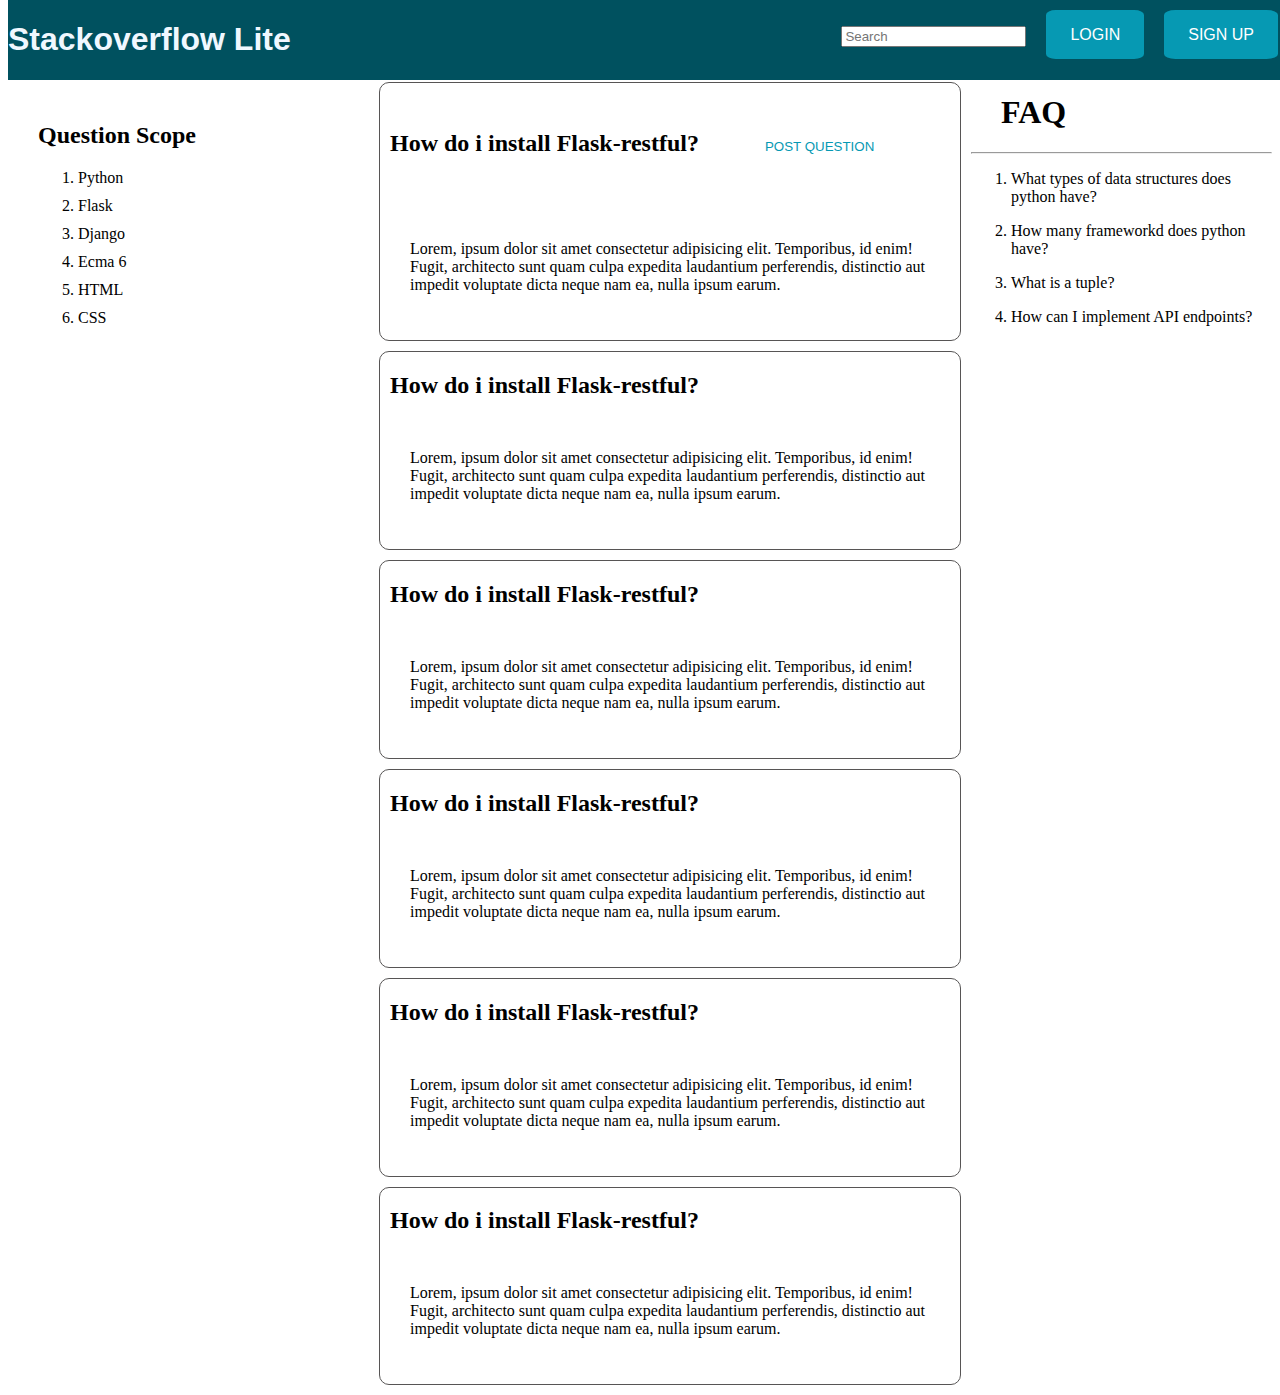
<file: index.html>
<!DOCTYPE html>
<html lang="en">
<head>
	<meta charset="UTF-8">
	<meta name="viewport" content="width=device-width, initial-scale=1.0">
	<meta http-equiv="X-UA-Compatible" content="ie=edge">
	<title>Stackoverflow Lite</title>
	<link rel="stylesheet" href="css/main.css">
	<link rel="stylesheet" href="css/style.css">
</head>
<body>

<header>

<div class="logo">
	<h1>Stackoverflow Lite</h1>
</div>
<div class="el">
	<ul>
			<li><input type="text" placeholder="Search"></li>
			<li><a href="login.html">Login</a></li>
			<li><a href="signup.html">Sign Up</a></li>
	</ul>
</div>

</header>

<div class="container">
	<div class="menu">
		<h2>Question Scope</h2>
		<ol>
			<li>Python</li>
			<li>Flask</li>
			<li>Django</li>
			<li>Ecma 6</li>
			<li>HTML</li>
			<li>CSS</li>
		</ol>
			
		
	</div>
		<div class="quiz">
			<div class="curate">
				<h2>How do i install Flask-restful?<div class="btn"><button>Post Question</button></div></h2>
				
				<p id="">Lorem, ipsum dolor sit amet consectetur adipisicing elit. Temporibus, id enim! Fugit, architecto sunt quam culpa expedita laudantium perferendis, distinctio aut impedit voluptate dicta neque nam ea, nulla ipsum earum.</p>
			</div>
			<div class="curate">
					<h2>How do i install Flask-restful?</h2>
					<p>Lorem, ipsum dolor sit amet consectetur adipisicing elit. Temporibus, id enim! Fugit, architecto sunt quam culpa expedita laudantium perferendis, distinctio aut impedit voluptate dicta neque nam ea, nulla ipsum earum.</p>
			</div>
			<div class="curate">
					<h2>How do i install Flask-restful?</h2>
					<p>Lorem, ipsum dolor sit amet consectetur adipisicing elit. Temporibus, id enim! Fugit, architecto sunt quam culpa expedita laudantium perferendis, distinctio aut impedit voluptate dicta neque nam ea, nulla ipsum earum.</p>
			</div>
			<div class="curate">
					<h2>How do i install Flask-restful?</h2>
					<p>Lorem, ipsum dolor sit amet consectetur adipisicing elit. Temporibus, id enim! Fugit, architecto sunt quam culpa expedita laudantium perferendis, distinctio aut impedit voluptate dicta neque nam ea, nulla ipsum earum.</p>
			</div>
			<div class="curate">
					<h2>How do i install Flask-restful?</h2>
					<p>Lorem, ipsum dolor sit amet consectetur adipisicing elit. Temporibus, id enim! Fugit, architecto sunt quam culpa expedita laudantium perferendis, distinctio aut impedit voluptate dicta neque nam ea, nulla ipsum earum.</p>
			</div>
			<div class="curate">
					<h2>How do i install Flask-restful?</h2>
					<p>Lorem, ipsum dolor sit amet consectetur adipisicing elit. Temporibus, id enim! Fugit, architecto sunt quam culpa expedita laudantium perferendis, distinctio aut impedit voluptate dicta neque nam ea, nulla ipsum earum.</p>
			</div>

		</div>
		<div class="faq">
			<h1>FAQ</h1>
			<hr>
			<ol>
				<li><p>What types of data structures does python have?</p></li>
				<li><p>How many frameworkd does python have?</p></li>
				<li><p>What is a tuple?</p></li>
				<li><p>How can I implement API endpoints?</p></li>
			</ol>
		</div>
</div>
</body>
</html>
</file>
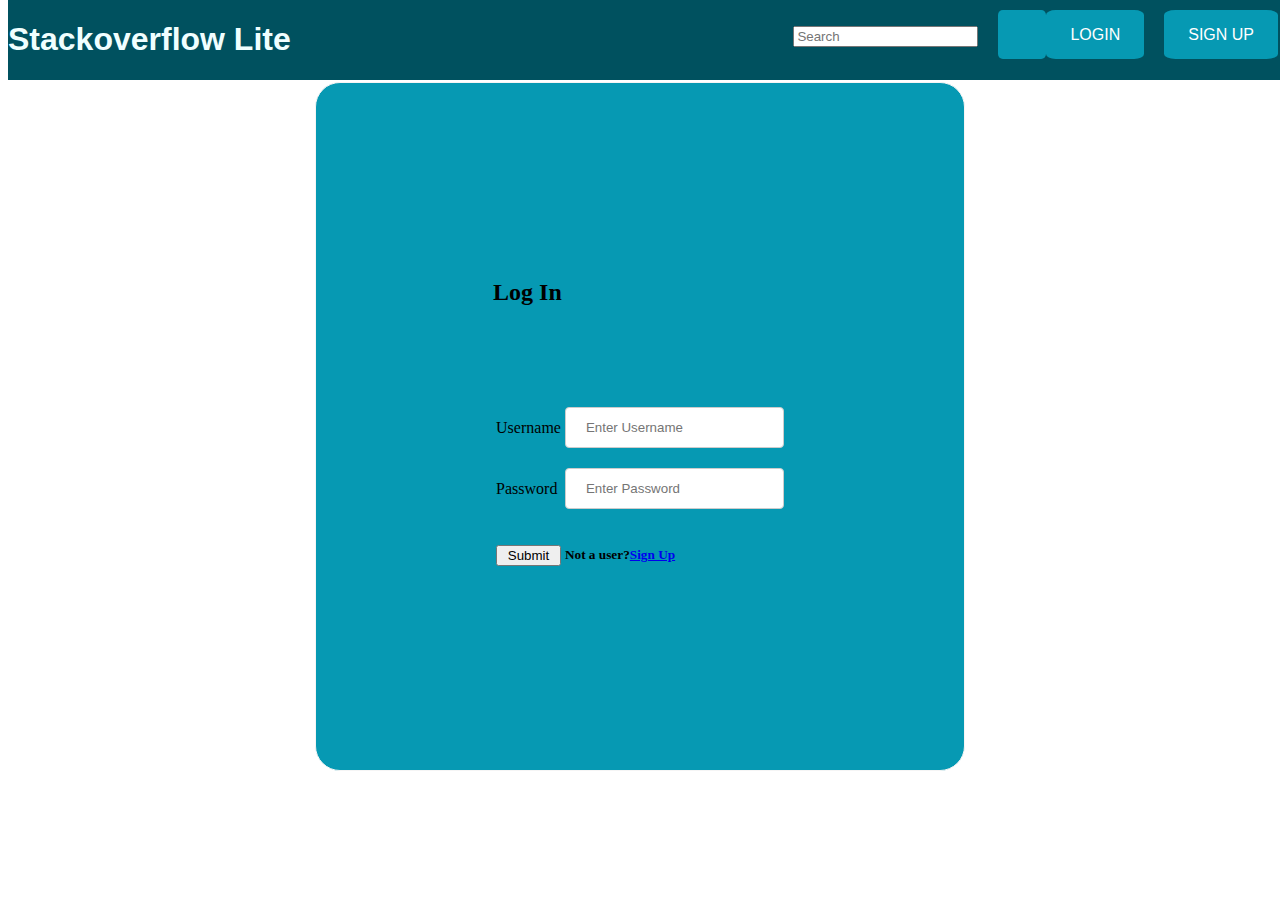
<file: login.html>
<!DOCTYPE html>
<html lang="en">
<head>
    <meta charset="UTF-8">
    <meta name="viewport" content="width=device-width, initial-scale=1.0">
    <meta http-equiv="X-UA-Compatible" content="ie=edge">
    <title>Stackoverflow Lite</title>
    <link rel="stylesheet" href="css/main.css">
    <link rel="stylesheet" href="css/style.css">
</head>
<body>
<header>

        <div class="logo">
            <h1><a href="index.html">Stackoverflow Lite</h1>
        </div>
        <div class="el">
            <ul>
                    <li><input type="text" placeholder="Search"></li>
                    <li><a href="login.html">Login</a></li>
                    <li><a href="signup.html">Sign Up</a></li>
            </ul>
        </div>
        
        </header>
<div class="container">
    <div class="loco">
        <h2>Log In</h2><br>
        <form action="" method="post">
                <table>
                        <tr>
                                <td><label for="name">Username</label></td>
                                <td><input type="text" placeholder="Enter Username"></td>
                            </tr>
                            <br>
                            <br>
                            <tr>
                                <td><label for="Password">Password</label></td>
                                <td><input type="text" placeholder="Enter Password"></td>
                            </tr>
                            <tr>
                                <td><button>Submit</button></td>
                                <td><h5>Not a user?<a href="signup.html">Sign Up</a></h5></td>
                            </tr>
                </table>
        </form>
    </div>
     
</div>    

</body>
</html>
</file>
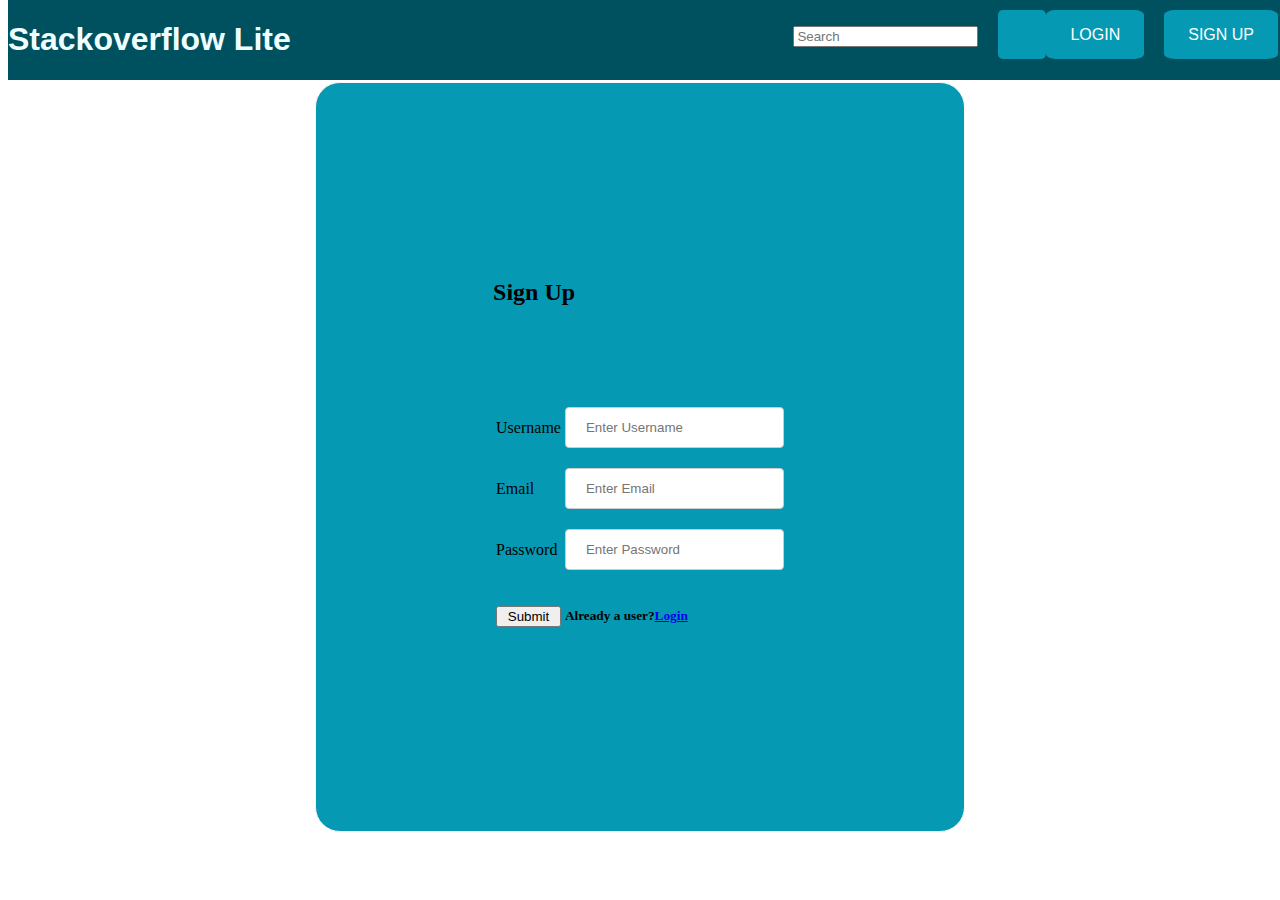
<file: signup.html>
<!DOCTYPE html>
<html lang="en">
<head>
    <meta charset="UTF-8">
    <meta name="viewport" content="width=device-width, initial-scale=1.0">
    <meta http-equiv="X-UA-Compatible" content="ie=edge">
    <title>Stackoverflow Lite</title>
    <link rel="stylesheet" href="css/main.css">
    <link rel="stylesheet" href="css/style.css">
</head>
<body>
<header>

        <div class="logo">
            <h1><a href="index.html">Stackoverflow Lite</h1>
        </div>
        <div class="el">
            <ul>
                    <li><input type="text" placeholder="Search"></li>
                    <li><a href="login.html">Login</a></li>
                    <li><a href="signup.html">Sign Up</a></li>
            </ul>
        </div>
        
        </header>
                
    <div class="container">
        <div class="loco">
        <h2>Sign Up</h2><br>
        <form action="" method="post">
            <table class="data">
                    <tr>
                            <td><label for="name">Username</label></td>
                            <td><input type="text" placeholder="Enter Username"></td>
                        </tr>
                        <br>
                        <tr>
                            <td><label for="Email">Email</label></td>
                            <td><input type="text" placeholder="Enter Email"></td>
                        </tr>
                        <br>
                        <tr>
                            <td><label for="Password">Password</label></td>
                            <td><input type="text" placeholder="Enter Password"></td>
                        </tr>
                        <tr>
                            <td><button>Submit</button>
                            </td>
                            <td><h5>Already a user?<a href="login.html">Login</a></h5></td>
                        </tr>

            </table>
            
        </form>
    </div>
    </div>
 
</body>
</html>
</file>
<file: css/main.css>
body {
	background: white;
}
header{
	font-weight: 500;
	display: flex;
	width:100%;
	background-color:#00515f;
	top: 0%;
	position: fixed;
	font-family: -apple-system, BlinkMacSystemFont, 'Segoe UI', Roboto, Oxygen, Ubuntu, Cantarell, 'Open Sans', 'Helvetica Neue', sans-serif, cursive;
}
.logo {
	width: 50%;
}
.logo h1{
	float: left;
	color: aliceblue;
}
.logo a {
	text-decoration: none;
	color: #0699b3;
}
.el {
	width: 50%
}
.el ul {
	float: right;
}
.el ul li{
	float: left;
	padding: 10px;
	list-style: none;
}
.el ul li a {
	background-color: #0699b3;
  color: white;
  padding: 1em 1.5em;
  text-decoration: none;
	text-transform: uppercase;
	border-radius: 10%;
}

.menu {
	width: 25%;
	background-color: rgb(255, 255, 255);
	float: left;
	padding: 30px;
	color: rgb(0, 0, 0);
}
.menu li {
	margin: 10px 0;
}
.quiz {
	width: 50%;
	background-color:  rgb(255, 255, 255);
	float: left;
	color: rgb(0, 0, 0);
}
.quiz h2 {
	color: rgb(0, 0, 0);
}
.btn{
	padding: 16px 32px;
	text-align: center;
	font-size: 16px;
	margin: 4px 2px; 
	display: inline-block;
	-webkit-transition-duration: 0.4s; /* Safari */
	transition-duration: 0.4s;
	cursor: pointer;
	text-decoration: none;
	text-transform: uppercase;
}
.btn button {
	color: #0099CC; /* Text color */
      background: transparent; /* Remove background color */
      border: 2px solid #0099CC; /* Border thickness, line style, and color */
      border-radius: 70px; /* Adds curve to border corners */
      text-decoration: none;
      text-transform: uppercase; /* Make letters uppercase */
      border: none;
      color: #0699b3;
      padding: 16px 32px;

}
.faq {
	width: 25%;
	float: left;
	}
.faq h1{
	margin-left: 30px;
}
.container {
	margin-top: 5.1%;
	float: right;
	display: flex;
	width: 100%;
	background: white;
}
.curate {
	border: solid 1px rgb(87, 85, 85);
	border-radius: 10px;
	margin: 10px;
}
.curate h2 {
	padding-left:  10px;
}
.curate p{
	padding: 30px;
	display: flex;
}
@media screen and (max-width: 500px){
	body {
		background: red;
		font-size: 10px;
	}
	header {
		font-size: 25px;
	}

}
</file>
<file: css/style.css>
/* body {
    text-align: center;
} */
form {
    display: inline-block;
}
.logo h1{
	float: left;
	color: aliceblue;
}
.loco {
   margin: auto;
   margin-top: 10px;
   padding: 14%;
   border: solid 1px black;
   width: 25%%;
   margin-bottom: 65px;
   border-radius: 25px;
   line-height: 1.5em;
   background-color: #0699b3;
   border-color: whitesmoke;
   background-attachment: fixed;
}.loco input[type=text]{
    width: 100%;
    padding: 12px 20px;
    margin: 8px 0;
    display: inline-block;
    border: 1px solid #ccc;
    border-radius: 4px;
    box-sizing: border-box;
}
.loco button{
    width: 100%;
}
.logo a{
    color: azure;
}
.data label {
    text-shadow: 1em;
}
.data input {
    border-radius: 15%;
}
</file>
